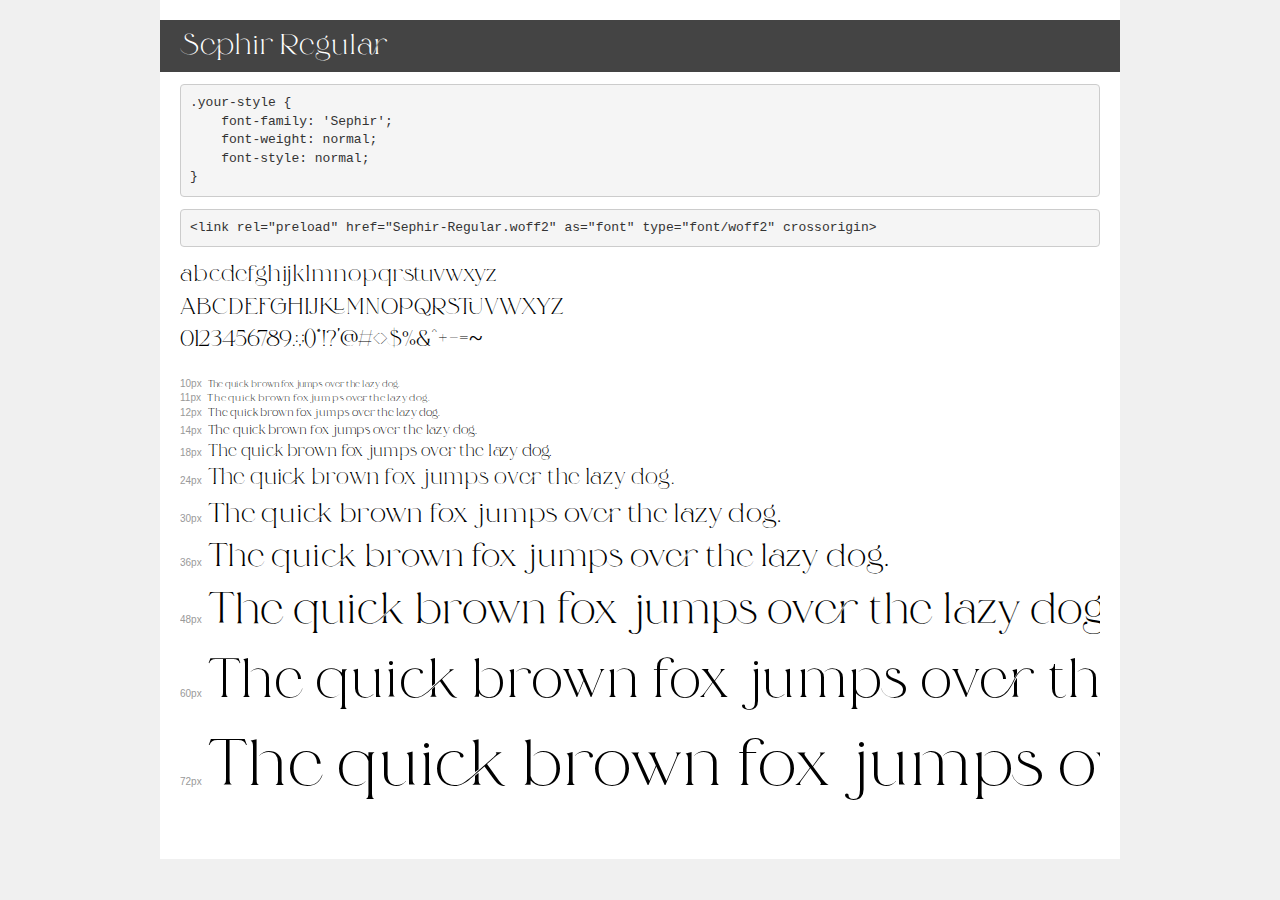
<file: fonts/sephir/demo.html>
<!DOCTYPE html>
<html lang="en">
<head>
    <meta charset="utf-8">
    <meta http-equiv="X-UA-Compatible" content="IE=edge">
    <meta name="viewport" content="width=device-width, initial-scale=1">
    <meta name="robots" content="noindex, noarchive">
    <meta name="format-detection" content="telephone=no">
    <title>Transfonter demo</title>
    <link href="stylesheet.css" rel="stylesheet">
    <style>
        /*
        http://meyerweb.com/eric/tools/css/reset/
        v2.0 | 20110126
        License: none (public domain)
        */
        html, body, div, span, applet, object, iframe,
        h1, h2, h3, h4, h5, h6, p, blockquote, pre,
        a, abbr, acronym, address, big, cite, code,
        del, dfn, em, img, ins, kbd, q, s, samp,
        small, strike, strong, sub, sup, tt, var,
        b, u, i, center,
        dl, dt, dd, ol, ul, li,
        fieldset, form, label, legend,
        table, caption, tbody, tfoot, thead, tr, th, td,
        article, aside, canvas, details, embed,
        figure, figcaption, footer, header, hgroup,
        menu, nav, output, ruby, section, summary,
        time, mark, audio, video {
            margin: 0;
            padding: 0;
            border: 0;
            font-size: 100%;
            font: inherit;
            vertical-align: baseline;
        }
        /* HTML5 display-role reset for older browsers */
        article, aside, details, figcaption, figure,
        footer, header, hgroup, menu, nav, section {
            display: block;
        }
        body {
            line-height: 1;
        }
        ol, ul {
            list-style: none;
        }
        blockquote, q {
            quotes: none;
        }
        blockquote:before, blockquote:after,
        q:before, q:after {
            content: '';
            content: none;
        }
        table {
            border-collapse: collapse;
            border-spacing: 0;
        }
        /* demo styles */
        body {
            background: #f0f0f0;
            color: #000;
        }
        .page {
            background: #fff;
            width: 920px;
            margin: 0 auto;
            padding: 20px 20px 0 20px;
            overflow: hidden;
        }
        .font-container {
            overflow-x: auto;
            overflow-y: hidden;
            margin-bottom: 40px;
            line-height: 1.3;
            white-space: nowrap;
            padding-bottom: 5px;
        }
        h1 {
            position: relative;
            background: #444;
            font-size: 32px;
            color: #fff;
            padding: 10px 20px;
            margin: 0 -20px 12px -20px;
        }
        .letters {
            font-size: 25px;
            margin-bottom: 20px;
        }
        .s10:before {
            content: '10px';
        }
        .s11:before {
            content: '11px';
        }
        .s12:before {
            content: '12px';
        }
        .s14:before {
            content: '14px';
        }
        .s18:before {
            content: '18px';
        }
        .s24:before {
            content: '24px';
        }
        .s30:before {
            content: '30px';
        }
        .s36:before {
            content: '36px';
        }
        .s48:before {
            content: '48px';
        }
        .s60:before {
            content: '60px';
        }
        .s72:before {
            content: '72px';
        }
        .s10:before, .s11:before, .s12:before, .s14:before,
        .s18:before, .s24:before, .s30:before, .s36:before,
        .s48:before, .s60:before, .s72:before {
            font-family: Arial, sans-serif;
            font-size: 10px;
            font-weight: normal;
            font-style: normal;
            color: #999;
            padding-right: 6px;
        }
        pre {
            display: block;
            padding: 9px;
            margin: 0 0 12px;
            font-family: Monaco, Menlo, Consolas, "Courier New", monospace;
            font-size: 13px;
            line-height: 1.428571429;
            color: #333;
            font-weight: normal;
            font-style: normal;
            background-color: #f5f5f5;
            border: 1px solid #ccc;
            overflow-x: auto;
            border-radius: 4px;
        }
        /* responsive */
        @media (max-width: 959px) {
            .page {
                width: auto;
                margin: 0;
            }
        }
    </style>
</head>
<body>
<div class="page">
    <div class="demo">
        <h1 style="font-family: 'Sephir'; font-weight: normal; font-style: normal;">Sephir Regular</h1>
        <pre title="Usage">.your-style {
    font-family: 'Sephir';
    font-weight: normal;
    font-style: normal;
}</pre>
        <pre title="Preload (optional)">
&lt;link rel=&quot;preload&quot; href=&quot;Sephir-Regular.woff2&quot; as=&quot;font&quot; type=&quot;font/woff2&quot; crossorigin&gt;</pre>
        <div class="font-container" style="font-family: 'Sephir'; font-weight: normal; font-style: normal;">
            <p class="letters">
                abcdefghijklmnopqrstuvwxyz<br>
ABCDEFGHIJKLMNOPQRSTUVWXYZ<br>
                0123456789.:,;()*!?'@#&lt;&gt;$%&^+-=~
            </p>
            <p class="s10" style="font-size: 10px;">The quick brown fox jumps over the lazy dog.</p>
            <p class="s11" style="font-size: 11px;">The quick brown fox jumps over the lazy dog.</p>
            <p class="s12" style="font-size: 12px;">The quick brown fox jumps over the lazy dog.</p>
            <p class="s14" style="font-size: 14px;">The quick brown fox jumps over the lazy dog.</p>
            <p class="s18" style="font-size: 18px;">The quick brown fox jumps over the lazy dog.</p>
            <p class="s24" style="font-size: 24px;">The quick brown fox jumps over the lazy dog.</p>
            <p class="s30" style="font-size: 30px;">The quick brown fox jumps over the lazy dog.</p>
            <p class="s36" style="font-size: 36px;">The quick brown fox jumps over the lazy dog.</p>
            <p class="s48" style="font-size: 48px;">The quick brown fox jumps over the lazy dog.</p>
            <p class="s60" style="font-size: 60px;">The quick brown fox jumps over the lazy dog.</p>
            <p class="s72" style="font-size: 72px;">The quick brown fox jumps over the lazy dog.</p>
        </div>
    </div>

</div>
</body>
</html>
</file>
<file: fonts/sephir/stylesheet.css>
@font-face {
    font-family: 'Sephir';
    src: url('Sephir-Regular.woff2') format('woff2'),
        url('Sephir-Regular.woff') format('woff');
    font-weight: normal;
    font-style: normal;
    font-display: swap;
}
</file>
